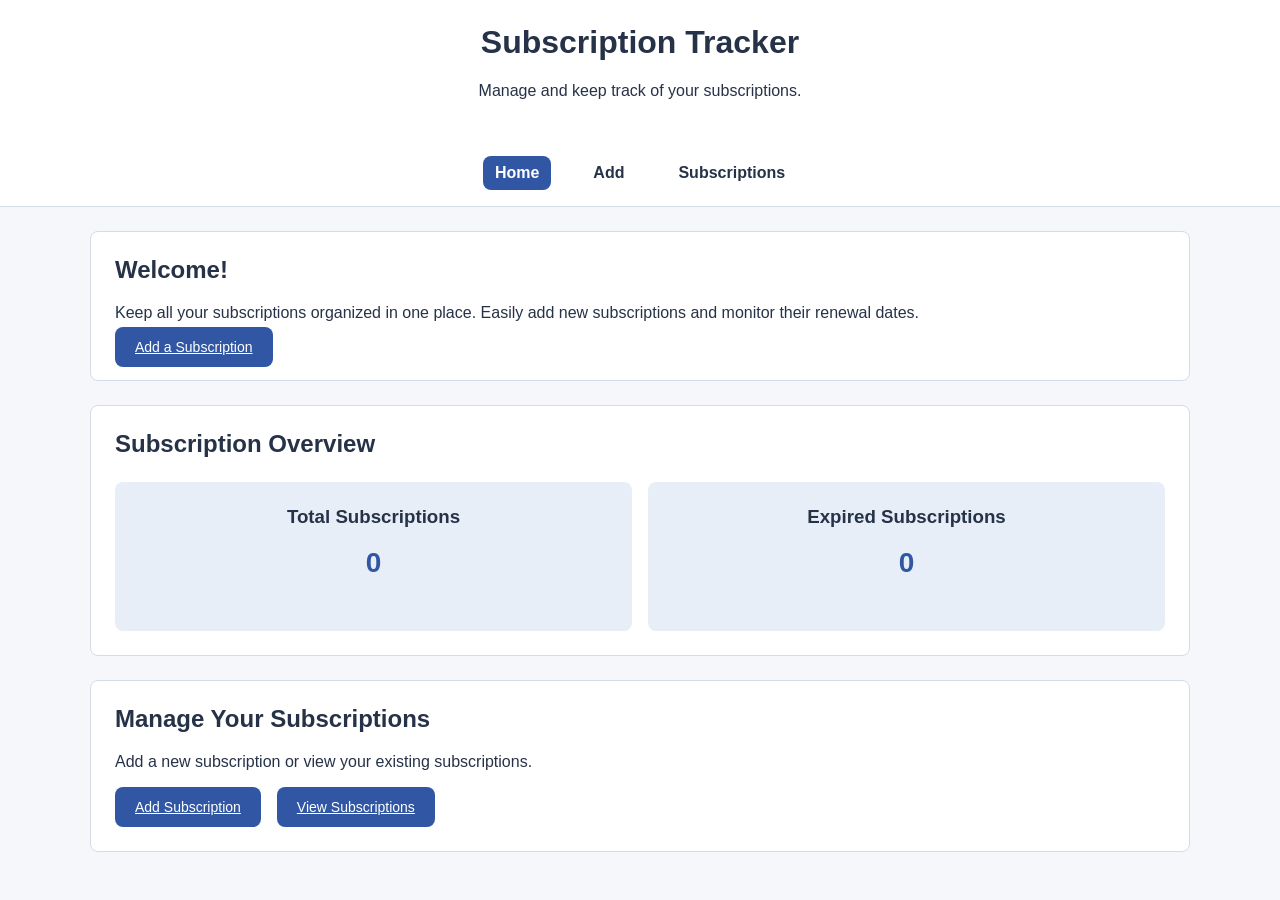
<file: index.html>
<!DOCTYPE html>
<html lang="en">
<head>
    <meta charset="UTF-8">
    <meta name="viewport" content="width=device-width, initial-scale=1.0">
    <title>Subscription Tracker - Home</title>
    <link rel="stylesheet" href="css-library/styles.css">
</head>
<body>

    <!-- Header -->
    <header class="page-header">
        <h1>Subscription Tracker</h1>
        <p>Manage and keep track of your subscriptions.</p>
    </header>

    <!-- Navigation Menu -->
    <nav class="main-nav">
        <a href="index.html" class="active">Home</a>
        <a href="add.html">Add</a>
        <a href="subscriptions.html">Subscriptions</a>
    </nav>

    <main class="container">

        <!-- Welcome Section -->
        <section class="section">
            <h2>Welcome!</h2>
            <p>
                Keep all your subscriptions organized in one place.
                Easily add new subscriptions and monitor their renewal dates.
            </p>

            <a href="add.html" class="button button-primary">
                Add a Subscription
            </a>
        </section>

        <!-- Summary Section -->
        <section id="summary-section" class="section">
            <h2 class="section-title">Subscription Overview</h2>

            <div class="summary-grid">

                <div class="summary-card">
                    <h3>Total Subscriptions</h3>
                    <p id="total-subscriptions" class="summary-number">0</p>
                </div>

                <div class="summary-card">
                    <h3>Expired Subscriptions</h3>
                    <p id="expired-subscriptions" class="summary-number">0</p>
                </div>

            </div>
        </section>

        <!-- Quick Links -->
        <section class="section">
            <h2>Manage Your Subscriptions</h2>

            <p>Add a new subscription or view your existing subscriptions.</p>

            <div class="home-links">
                <a href="add.html" class="button button-primary">
                    Add Subscription
                </a>

                <a href="subscriptions.html" class="button button-primary">
                    View Subscriptions
                </a>
            </div>
        </section>

    </main>

<script src="js-library/library.js"></script>
<script src="app.js"></script>

</body>
</html>
</file>
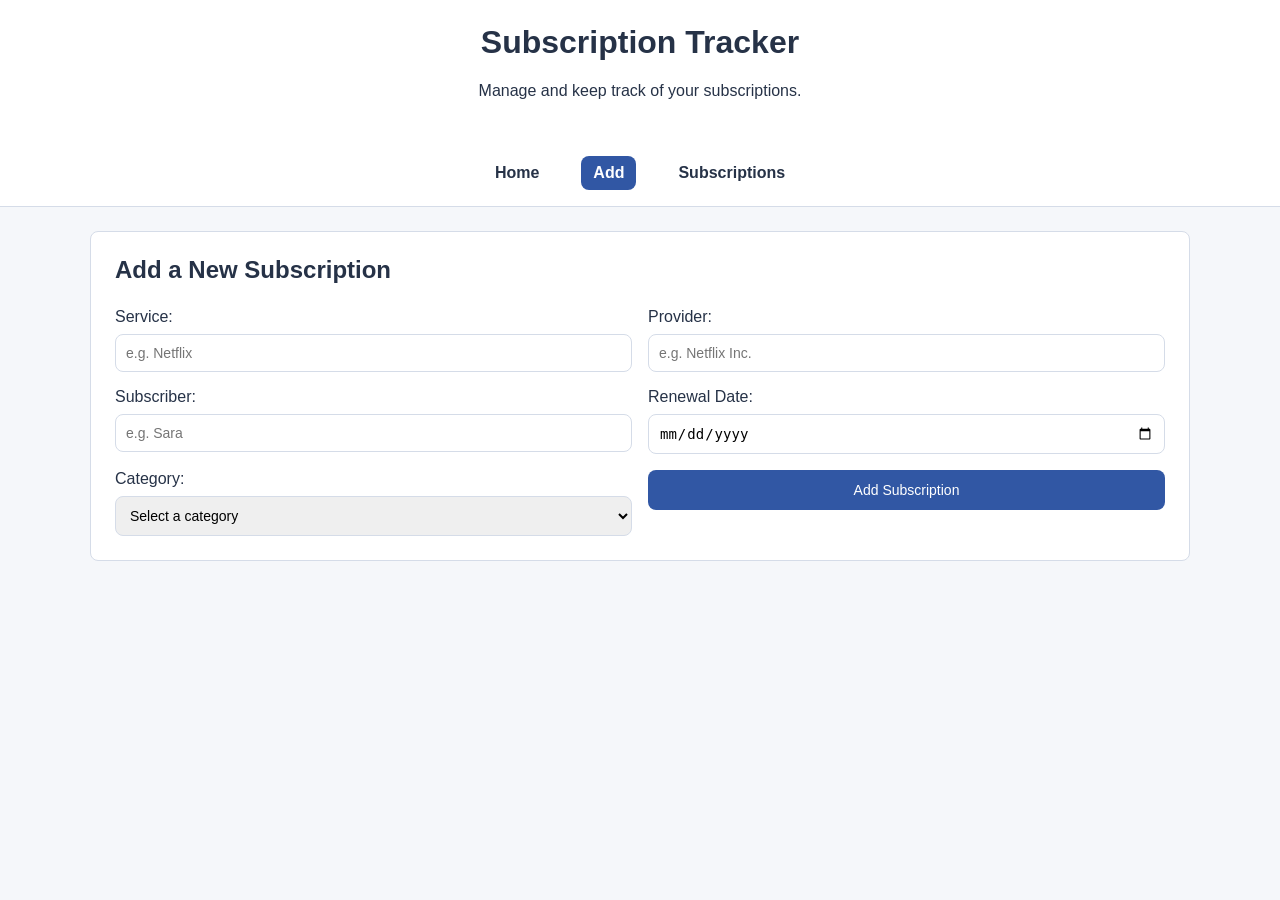
<file: add.html>
<!DOCTYPE html>
<html lang="en">
<head>
    <meta charset="UTF-8">
    <meta name="viewport" content="width=device-width, initial-scale=1.0">
    <title>Subscription Tracker - Add</title>
    <link rel="stylesheet" href="css-library/styles.css">
</head>
<body>

    <!-- Header -->
    <header class="page-header">
        <h1>Subscription Tracker</h1>
        <p>Manage and keep track of your subscriptions.</p>
    </header>

    <!-- Navigation Menu -->
    <nav class="main-nav">
        <a href="index.html">Home</a>
        <a href="add.html" class="active">Add</a>
        <a href="subscriptions.html">Subscriptions</a>
    </nav>

    <main class="container">

        <!-- Add Subscription Section -->
        <section class="section">
            <h2 class="section-title">Add a New Subscription</h2>

            <form id="subscription-form" class="form-grid">

                <div class="form-group">
                    <label for="service">Service:</label>
                    <input type="text" id="service" name="service"
                           class="form-control"
                           placeholder="e.g. Netflix" required>
                </div>

                <div class="form-group">
                    <label for="provider">Provider:</label>
                    <input type="text" id="provider" name="provider"
                           class="form-control"
                           placeholder="e.g. Netflix Inc." required>
                </div>

                <div class="form-group">
                    <label for="subscriber">Subscriber:</label>
                    <input type="text" id="subscriber" name="subscriber"
                           class="form-control"
                           placeholder="e.g. Sara" required>
                </div>

                <div class="form-group">
                    <label for="renewal-date">Renewal Date:</label>
                    <input type="date" id="renewal-date"
                           name="renewal-date"
                           class="form-control" required>
                </div>

                <div class="form-group">
                    <label for="category">Category:</label>
                    <select id="category" name="category"
                            class="form-control" required>
                        <option value="">Select a category</option>
                        <option value="Entertainment">Entertainment</option>
                        <option value="Music">Music</option>
                        <option value="Software">Software</option>
                        <option value="Education">Education</option>
                        <option value="Other">Other</option>
                    </select>
                </div>

                <div class="form-group">
                    <button type="submit" class="button button-primary">
                        Add Subscription
                    </button>
                </div>

            </form>
        </section>

    </main>
<script src="js-library/library.js"></script>
<script src="app.js"></script>

</body>
</html>
</file>
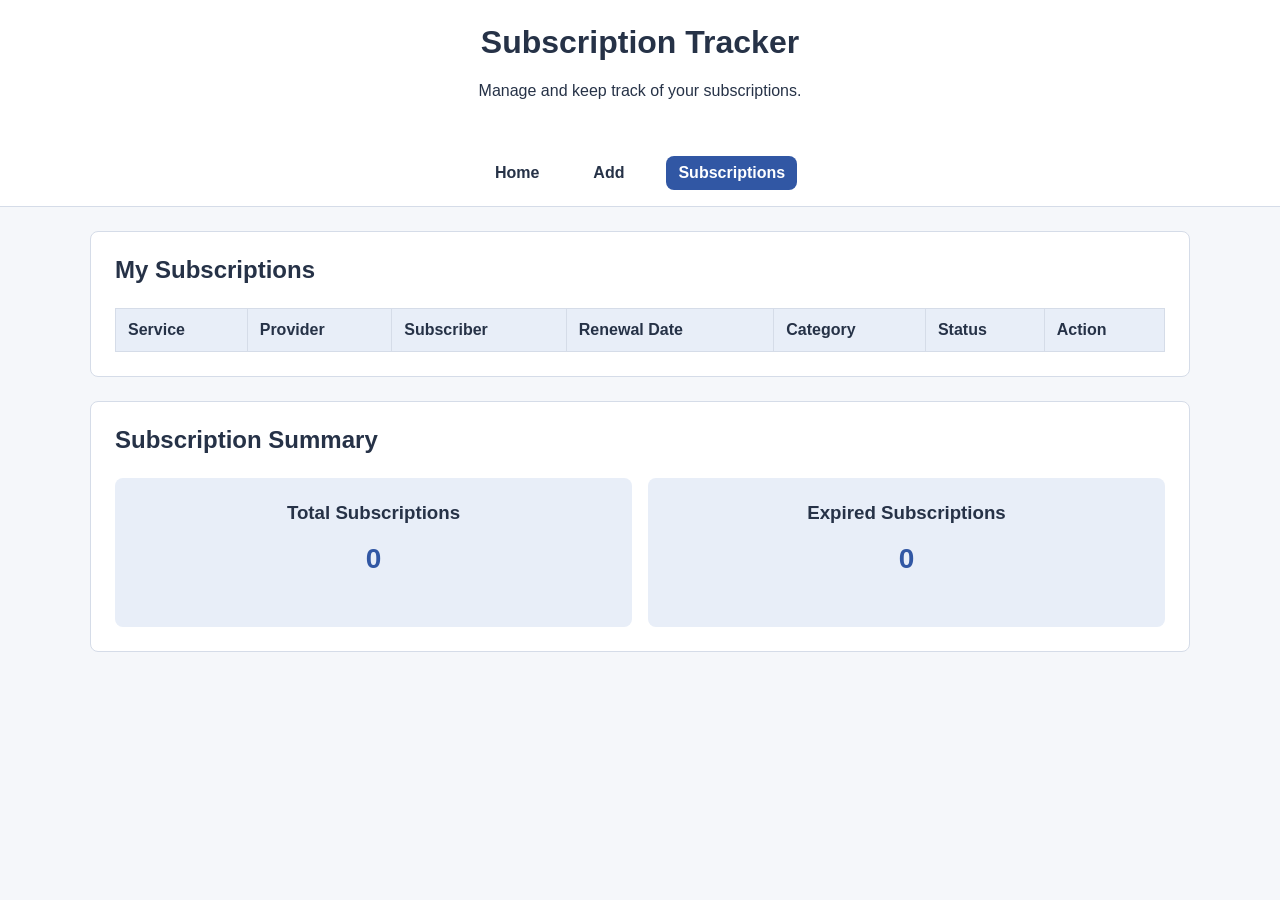
<file: subscriptions.html>
<!DOCTYPE html>
<html lang="en">
<head>
    <meta charset="UTF-8">
    <meta name="viewport" content="width=device-width, initial-scale=1.0">
    <title>Subscription Tracker - Subscriptions</title>
    <link rel="stylesheet" href="css-library/styles.css">
</head>
<body>

    <!-- Header -->
    <header class="page-header">
        <h1>Subscription Tracker</h1>
        <p>Manage and keep track of your subscriptions.</p>
    </header>

    <!-- Navigation Menu -->
    <nav class="main-nav">
        <a href="index.html">Home</a>
        <a href="add.html">Add</a>
        <a href="subscriptions.html" class="active">Subscriptions</a>
    </nav>

    <main class="container">

        <!-- Subscription Table Section -->
        <section class="section">
            <h2 class="section-title">My Subscriptions</h2>

            <div class="table-container">
                <table class="data-table">
                    <thead>
                        <tr>
                            <th>Service</th>
                            <th>Provider</th>
                            <th>Subscriber</th>
                            <th>Renewal Date</th>
                            <th>Category</th>
                            <th>Status</th>
                            <th>Action</th>
                        </tr>
                    </thead>

                    <tbody id="subscription-list">
                        <!-- JavaScript adds subscriptions here -->
                    </tbody>
                </table>
            </div>
        </section>

        <!-- Summary Section -->
        <section class="section">
            <h2 class="section-title">Subscription Summary</h2>

            <div class="summary-grid">

                <div class="summary-card">
                    <h3>Total Subscriptions</h3>
                    <p id="total-subscriptions" class="summary-number">0</p>
                </div>

                <div class="summary-card">
                    <h3>Expired Subscriptions</h3>
                    <p id="expired-subscriptions" class="summary-number">0</p>
                </div>

            </div>
        </section>

    </main>
<script src="js-library/library.js"></script>
<script src="app.js"></script>

</body>
</html>
</file>
<file: css-library/styles.css>
/* =================================
   1. CSS VARIABLES
================================= */

:root {
    --primary-color: #3157A4;
    --secondary-color: #E8EEF8;
    --text-color: #263247;
    --border-color: #D5DCE8;
    --white: #FFFFFF;
    --background-color: #F5F7FA;
    --danger-color: #D9534F;

    --small-spacing: 8px;
    --medium-spacing: 16px;
    --large-spacing: 24px;

    --border-radius: 8px;
}


/* =================================
   2. GENERAL STYLES
================================= */

* {
    box-sizing: border-box;
}

body {
    margin: 0;
    font-family: Arial, sans-serif;
    background-color: var(--background-color);
    color: var(--text-color);
}

h1, h2, h3, p {
    margin-top: 0;
}


/* =================================
   3. REUSABLE LAYOUT CLASSES
================================= */

.container {
    width: 90%;
    max-width: 1100px;
    margin: 0 auto;
}

.page-header {
    text-align: center;
    padding: var(--large-spacing);
    background-color: var(--white);
}

.section {
    background-color: var(--white);
    padding: var(--large-spacing);
    margin-top: var(--large-spacing);
    border: 1px solid var(--border-color);
    border-radius: var(--border-radius);
}

.section-title {
    margin-bottom: var(--large-spacing);
}


/* =================================
   4. FORM LIBRARY
================================= */

.form-grid {
    display: grid;
    grid-template-columns: repeat(2, 1fr);
    gap: var(--medium-spacing);
}

.form-group {
    display: flex;
    flex-direction: column;
    gap: var(--small-spacing);
}

.form-control {
    width: 100%;
    padding: 10px;
    border: 1px solid var(--border-color);
    border-radius: var(--border-radius);
    font-size: 14px;
}

.form-control:focus {
    outline: 2px solid var(--primary-color);
}


/* =================================
   5. BUTTON LIBRARY
================================= */

.button {
    padding: 12px 20px;
    border: none;
    border-radius: var(--border-radius);
    cursor: pointer;
    font-size: 14px;
}

.button-primary {
    background-color: var(--primary-color);
    color: var(--white);
}

.button-danger {
    background-color: var(--danger-color);
    color: var(--white);
}

.button:hover {
    opacity: 0.85;
}


/* =================================
   6. TABLE LIBRARY
================================= */

.table-container {
    width: 100%;
    overflow-x: auto;
}

.data-table {
    width: 100%;
    border-collapse: collapse;
}

.data-table th,
.data-table td {
    padding: 12px;
    border: 1px solid var(--border-color);
    text-align: left;
}

.data-table th {
    background-color: var(--secondary-color);
}

.data-table tr:hover {
    background-color: var(--background-color);
}


/* =================================
   7. SUMMARY CARD LIBRARY
================================= */

.summary-grid {
    display: grid;
    grid-template-columns: repeat(2, 1fr);
    gap: var(--medium-spacing);
}

.summary-card {
    padding: var(--large-spacing);
    background-color: var(--secondary-color);
    border-radius: var(--border-radius);
    text-align: center;
}

.summary-number {
    font-size: 28px;
    font-weight: bold;
    color: var(--primary-color);
}


/* =================================
   8. RESPONSIVE DESIGN
================================= */

@media (max-width: 600px) {
    .form-grid,
    .summary-grid {
        grid-template-columns: 1fr;
    }

    .section {
        padding: var(--medium-spacing);
    }
}

/* =================================
   9. NAVIGATION MENU
================================= */

.main-nav {
    display: flex;
    justify-content: center;
    gap: 30px;
    padding: 16px;
    background-color: var(--white);
    border-bottom: 1px solid var(--border-color);
}

.main-nav a {
    text-decoration: none;
    color: var(--text-color);
    font-weight: bold;
    padding: 8px 12px;
    border-radius: var(--border-radius);
}

.main-nav a:hover {
    background-color: var(--secondary-color);
}

.main-nav a.active {
    background-color: var(--primary-color);
    color: var(--white);
}

.home-links {
    display: flex;
    gap: var(--medium-spacing);
    flex-wrap: wrap;
}

@media (max-width: 600px) {
    .main-nav {
        gap: 8px;
        flex-wrap: wrap;
    }
}
</file>
